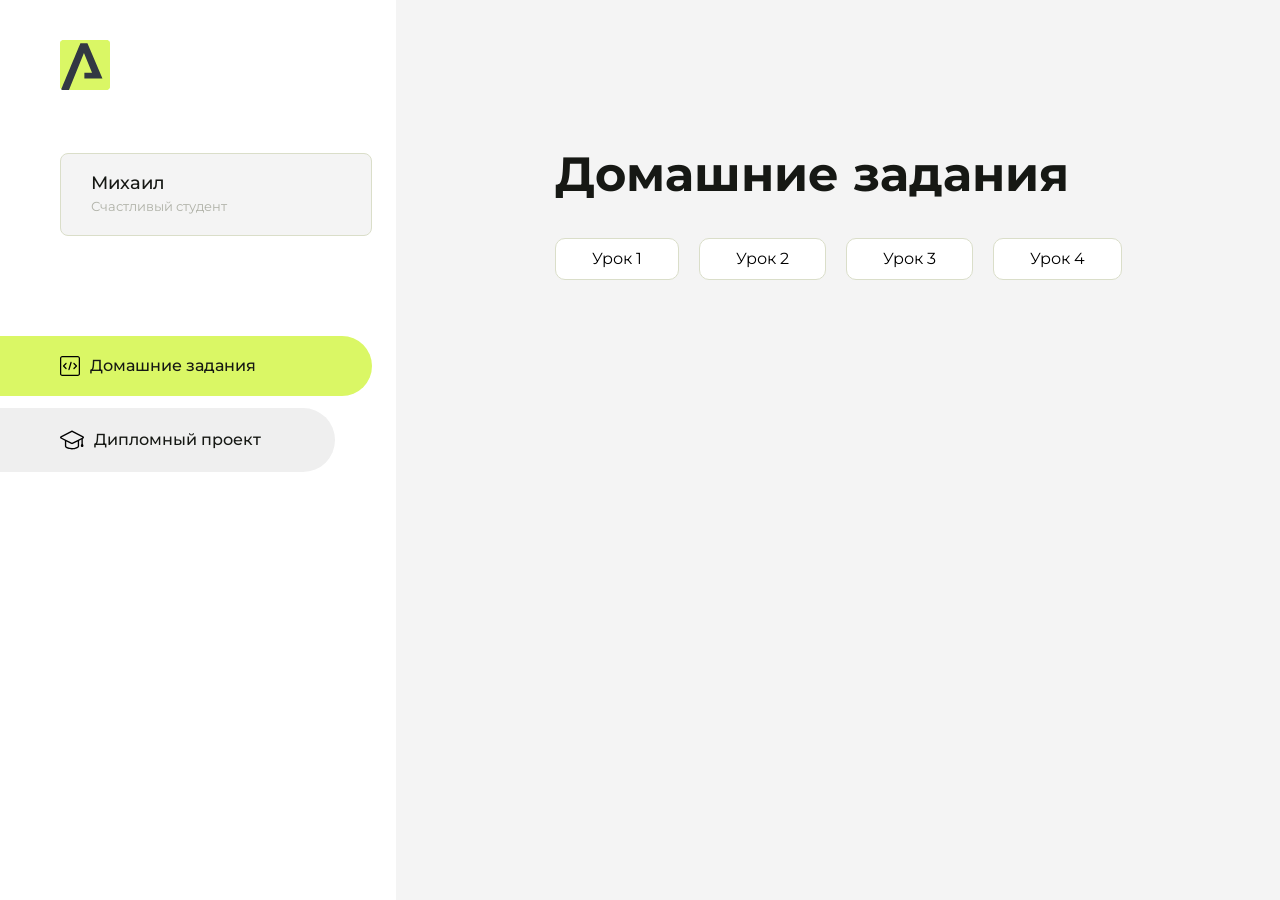
<file: index.html>
<!doctype html>
<html lang="en">
  <head>
    <meta charset="UTF-8" />
    <meta name="viewport" content="width=device-width, initial-scale=1.0" />
    <title>Домашняя работа</title>
    <link rel="shortcut icon" href="src/logo.ico" type="image/x-icon" />
    <link rel="preconnect" href="https://fonts.googleapis.com" />
    <link rel="preconnect" href="https://fonts.gstatic.com" crossorigin />
    <link
      href="https://fonts.googleapis.com/css2?family=Montserrat:wght@400;500;700&family=Rubik:wght@500&display=swap"
      rel="stylesheet"
    />
    <link rel="stylesheet" href="src/style.css" />
  </head>
  <body id="body">
    <div class="overlay" id="overlay"></div>
    <div class="layout">
      <div class="burger" id="burger">
        <svg viewBox="0 0 24 24" fill="none" xmlns="http://www.w3.org/2000/svg">
          <g id="SVGRepo_bgCarrier" stroke-width="0"></g>
          <g
            id="SVGRepo_tracerCarrier"
            stroke-linecap="round"
            stroke-linejoin="round"
          ></g>
          <g id="SVGRepo_iconCarrier">
            <path
              d="M4 18L20 18"
              stroke="#DAF765"
              stroke-width="2"
              stroke-linecap="round"
            ></path>
            <path
              d="M4 12L20 12"
              stroke="#DAF765"
              stroke-width="2"
              stroke-linecap="round"
            ></path>
            <path
              d="M4 6L20 6"
              stroke="#DAF765"
              stroke-width="2"
              stroke-linecap="round"
            ></path>
          </g>
        </svg>
      </div>
      <aside class="sidebar" id="sidebar">
        <div class="sidebar__inner">
          <div class="logo">
            <svg
              width="50"
              height="50"
              viewBox="0 0 50 50"
              fill="none"
              xmlns="http://www.w3.org/2000/svg"
            >
              <g clip-path="url(#clip0_513_74730)">
                <path
                  d="M46.17 -0.257004H3.83C1.57281 -0.257004 -0.257 1.57281 -0.257 3.83V46.17C-0.257 48.4272 1.57281 50.257 3.83 50.257H46.17C48.4272 50.257 50.257 48.4272 50.257 46.17V3.83C50.257 1.57281 48.4272 -0.257004 46.17 -0.257004Z"
                  fill="#DAF765"
                />
                <path
                  d="M24.375 38.4H42.461L27.441 3.1585H20.4355C20.4355 3.1585 6.7895 35.881 1.1945 49.294C2.015 50.0275 3.0945 50.257 3.6945 50.257H8.8445L23.954 13.07L32.0465 32.8285H24.375V38.4Z"
                  fill="#323843"
                />
              </g>
              <defs>
                <clipPath id="clip0_513_74730">
                  <rect width="50" height="50" fill="white" />
                </clipPath>
              </defs>
            </svg>
          </div>
          <div class="sidebar__user">
            <div class="sidebar__name">Михаил</div>
            <div class="sidebar__text">Счастливый студент</div>
          </div>
          <div class="sidebar__tabs">
            <div class="sidebar__item">
              <button class="sidebar__button active" id="tasks">
                <svg
                  xmlns="http://www.w3.org/2000/svg"
                  width="20"
                  height="20"
                  viewBox="0 0 20 20"
                  fill="none"
                >
                  <g clip-path="url(#clip0_704_74543)">
                    <path
                      d="M17.7083 20H2.29167C1.0275 20 0 18.9725 0 17.7083V2.29167C0 1.0275 1.0275 0 2.29167 0H17.7083C18.9725 0 20 1.0275 20 2.29167V17.7083C20 18.9725 18.9725 20 17.7083 20ZM2.29167 1.25C1.7175 1.25 1.25 1.7175 1.25 2.29167V17.7083C1.25 18.2825 1.7175 18.75 2.29167 18.75H17.7083C18.2825 18.75 18.75 18.2825 18.75 17.7083V2.29167C18.75 1.7175 18.2825 1.25 17.7083 1.25H2.29167Z"
                      fill="black"
                    />
                    <path
                      d="M6.04167 13.125C5.88167 13.125 5.72167 13.0642 5.6 12.9417L3.1 10.4417C2.85583 10.1975 2.85583 9.80167 3.1 9.5575L5.6 7.0575C5.84417 6.81333 6.24 6.81333 6.48417 7.0575C6.72833 7.30167 6.72833 7.6975 6.48417 7.94167L4.42583 10L6.48417 12.0583C6.72833 12.3025 6.72833 12.6983 6.48417 12.9425C6.36167 13.0642 6.20167 13.125 6.04167 13.125Z"
                      fill="black"
                    />
                    <path
                      d="M8.95833 14.1667C8.9 14.1667 8.84 14.1583 8.78167 14.1417C8.45083 14.0442 8.26083 13.6967 8.35833 13.3658L10.4417 6.28251C10.5392 5.95084 10.8892 5.76417 11.2175 5.85917C11.5483 5.95667 11.7383 6.30417 11.6408 6.63501L9.5575 13.7183C9.47833 13.9908 9.22833 14.1667 8.95833 14.1667Z"
                      fill="black"
                    />
                    <path
                      d="M13.9583 13.125C13.7983 13.125 13.6383 13.0642 13.5167 12.9417C13.2725 12.6975 13.2725 12.3017 13.5167 12.0575L15.575 9.99916L13.5167 7.94083C13.2725 7.69666 13.2725 7.30083 13.5167 7.05666C13.7608 6.81249 14.1567 6.81249 14.4008 7.05666L16.9008 9.55666C17.145 9.80083 17.145 10.1967 16.9008 10.4408L14.4008 12.9408C14.2783 13.0642 14.1183 13.125 13.9583 13.125Z"
                      fill="black"
                    />
                  </g>
                  <defs>
                    <clipPath id="clip0_704_74543">
                      <rect width="20" height="20" fill="white" />
                    </clipPath>
                  </defs>
                </svg>
                <span>Домашние задания</span>
              </button>
            </div>
            <div class="sidebar__item">
              <button class="sidebar__button" id="diplom">
                <svg
                  xmlns="http://www.w3.org/2000/svg"
                  width="24"
                  height="24"
                  viewBox="0 0 24 24"
                  fill="none"
                >
                  <g clip-path="url(#clip0_704_74553)">
                    <path
                      d="M23.2628 10.5971C23.7176 10.365 24 9.90375 24 9.39337C24 8.883 23.7176 8.42175 23.2628 8.18962L12.6135 2.75362C12.2291 2.55824 11.7705 2.55787 11.3854 2.75399L0.736875 8.19C0.282375 8.42175 0 8.883 0 9.39337C0 9.90375 0.282375 10.365 0.736875 10.5971L4.89038 12.7177V18.2074C4.89038 19.8154 8.412 21.393 12 21.393C15.5884 21.393 19.1096 19.815 19.1096 18.2074V12.7174L21.4609 11.517V15.8017L20.901 17.2305C20.7409 17.6389 20.7934 18.0994 21.0405 18.4616C21.2876 18.8246 21.6979 19.041 22.1366 19.041C22.5754 19.041 22.9852 18.8246 23.2324 18.462C23.4795 18.099 23.532 17.6385 23.3719 17.2301L22.8124 15.8021V10.827L23.2628 10.5971ZM17.7623 18.1721C17.6198 18.6375 15.3491 20.0419 12 20.0419C8.65088 20.0419 6.38025 18.6375 6.2415 18.2074V12.3037L6.23887 12.3019C6.23812 12.057 6.1065 11.8207 5.87325 11.7019L1.3515 9.39337L12 3.95737L22.6489 9.39337L12 14.8294L5.87325 11.7019C5.54063 11.5331 4.6695 11.6674 4.5 12C4.33012 12.3322 4.55813 12.5479 4.89038 12.7177L11.3857 16.0331C11.5781 16.1314 11.7889 16.1805 12 16.1805C12.2107 16.1805 12.4222 16.1314 12.6146 16.0331L17.7593 13.407L17.7623 18.1721Z"
                      fill="black"
                    />
                  </g>
                  <defs>
                    <clipPath id="clip0_704_74553">
                      <rect width="24" height="24" fill="white" />
                    </clipPath>
                  </defs>
                </svg>
                <span>Дипломный проект</span>
              </button>
            </div>
          </div>
        </div>
      </aside>
      <div class="content">
        <div class="container">
          <div class="content__block" id="tasksBlock">
            <div class="content__title">Домашние задания</div>
            <ul class="content__list">
              <li class="content__list-item">
                <a href="Hello world/index.html">Урок 1</a>
              </li>

              <li class="content__list-item">
                <a
                  href="./14. Домашнее задание (разметка статьи)/html/index.html"
                  >Урок 2</a
                >
              </li>
              <li class="content__list-item">
                <a href="./table/index.html">Урок 3</a>
              </li>
              <li class="content__list-item">
                <a href="./homework 4/index.html">Урок 4</a>
              </li>
            </ul>
          </div>
          <div class="content__block hidden" id="diplomBlock">
            <div class="content__title">Дипломный проект</div>
            <div class="content__list-diplom">
              <a href="ПАПКА-С-НОМЕРОМ-УРОКА">Ссылка на ДЗ</a>
            </div>
            <div class="content__decor">
              <div class="content__decor-text">
                Давай проверим, чему ты научился!
              </div>
              <div class="content__decor-img">
                <img src="src/decor.png" alt="decor" />
              </div>
            </div>
          </div>
        </div>
      </div>
    </div>
    <script src="src/index.js"></script>
  </body>
</html>
</file>
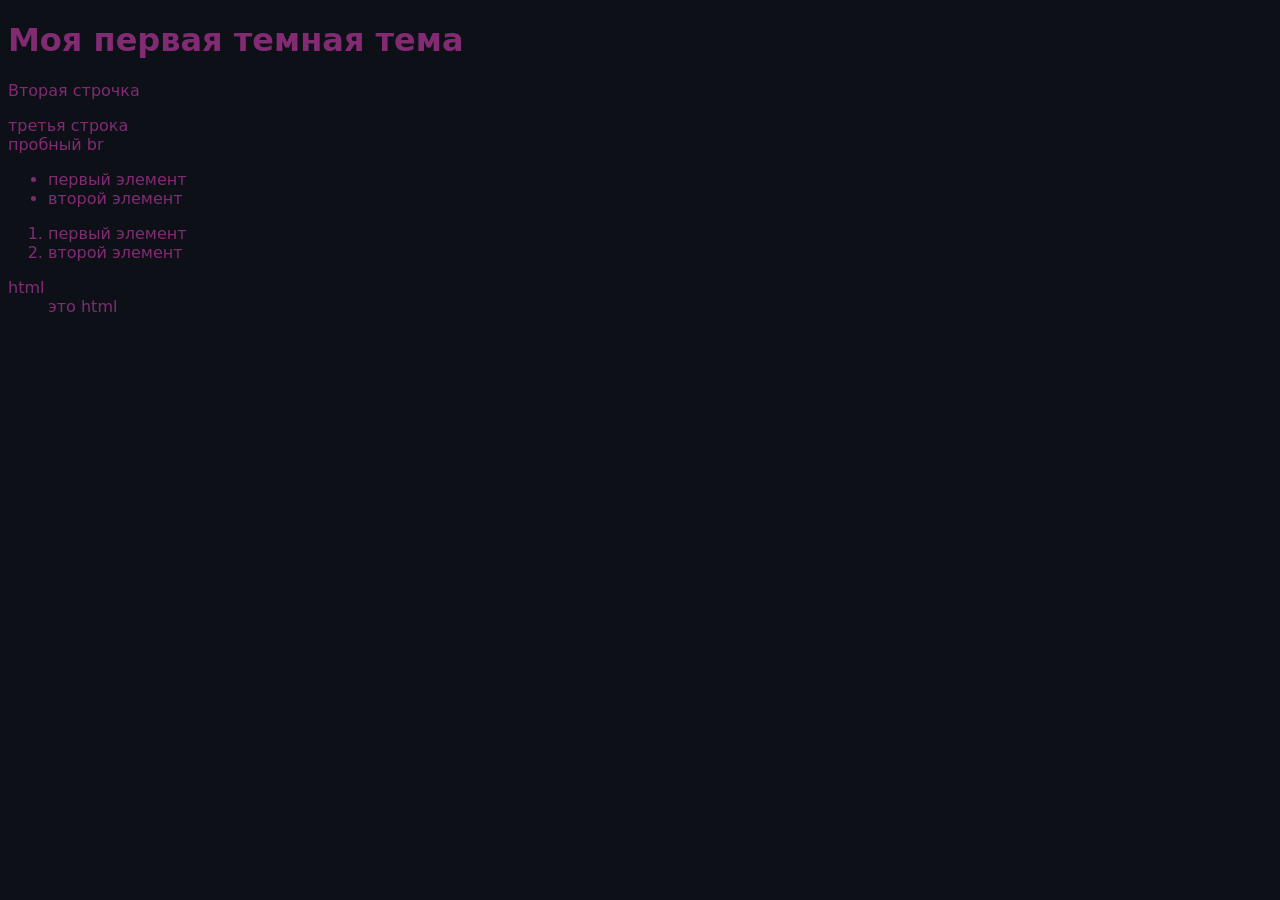
<file: first-project/index.html>
<!doctype html>
<html lang="ru">
  <head>
    <meta charset="UTF-8" />
    <meta name="viewport" content="width=device-width, initial-scale=1.0" />
    <title>First project</title>
  </head>
  <body>
    <link rel="stylesheet" href="style.css" />
    <h1>Моя первая темная тема</h1>
    <p>Вторая строчка</p>
    <p>
      третья строка <br />
      пробный br
    </p>
    <ul>
      <li>первый элемент</li>
      <li>второй элемент</li>
    </ul>
    <ol>
      <li>первый элемент</li>
      <li>второй элемент</li>
    </ol>
    <dl>
      <dt>html</dt>
      <dd>это html</dd>
    </dl>
  </body>
</html>
</file>
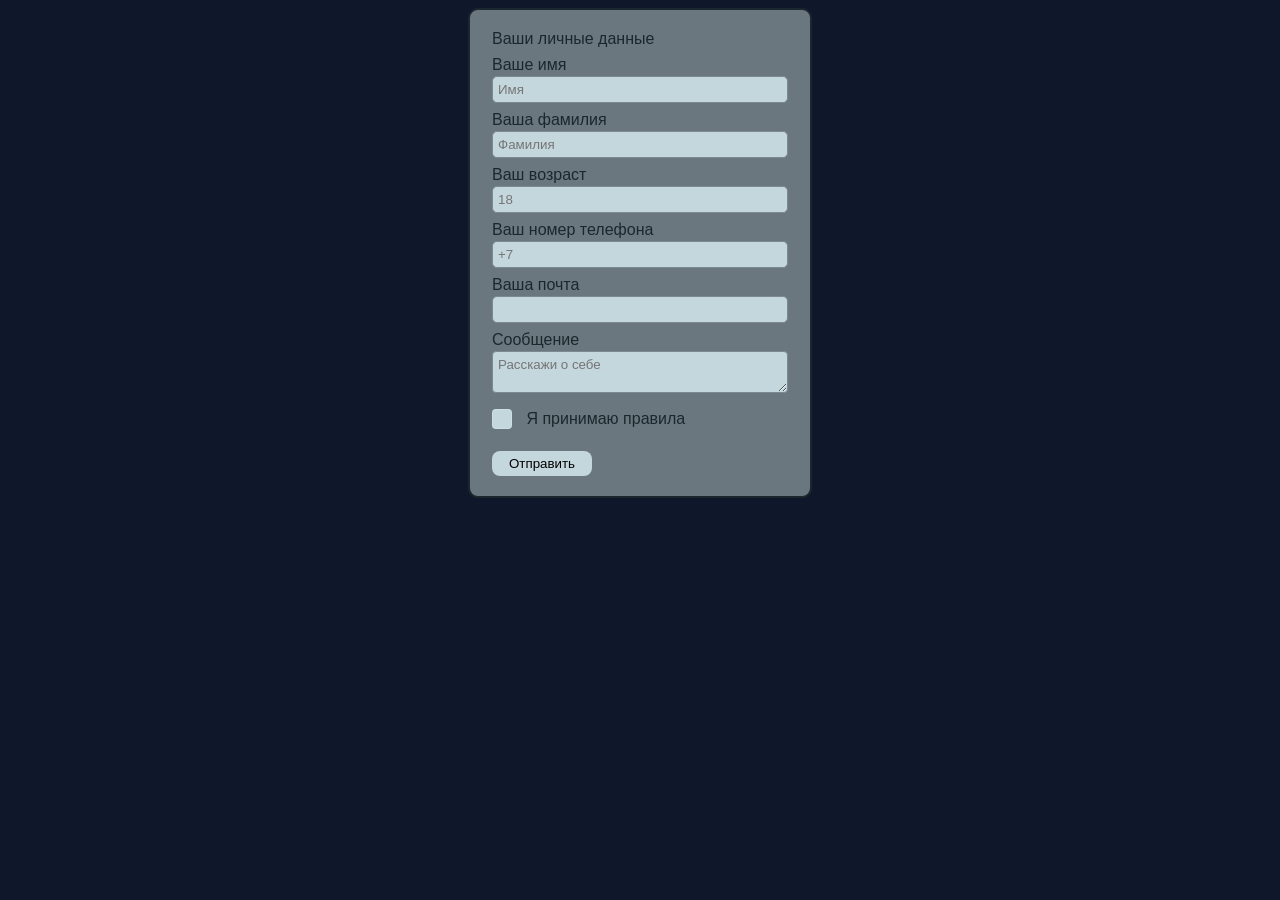
<file: homework 4/index.html>
<!doctype html>
<html lang="ru">
  <head>
    <meta charset="UTF-8" />
    <meta name="viewport" content="width=device-width, initial-scale=1.0" />
    <title>Практика по формам</title>
    <link rel="stylesheet" href="style.css" />
  </head>
  <body>
    <form>
      <fieldset class="fieldset">
        <legend>Ваши личные данные</legend>
        <label for="firstname">Ваше имя</label>
        <input
          type="text"
          id="firstname"
          name="firstname"
          placeholder="Имя"
          required
        />
        <label for="lastname">Ваша фамилия</label>
        <input
          type="text"
          id="lastname"
          name="lastname"
          placeholder="Фамилия"
          required
        />
        <label for="age">Ваш возраст</label>
        <input
          type="number"
          id="age"
          name="age"
          inputmode="numeric"
          min="18"
          max="65"
          placeholder="18"
          required
        />
        <label for="phone">Ваш номер телефона</label>
        <input type="tel" id="phone" name="phone" placeholder="+7" required />
        <label for="user_email">Ваша почта</label>
        <input
          type="email"
          id="user_email"
          name="email"
          inputmode="email"
          required
        />
      </fieldset>
      <fieldset class="fieldset-2">
        <label class="about" for="about">Сообщение</label>
        <textarea
          class="about-1"
          id="about"
          name="about"
          placeholder="Расскажи о себе"
          required
        ></textarea>
        <label>
          <input class="checkbox" type="checkbox" id="term" required />
          Я принимаю правила
        </label>
        <button class="button">Отправить</button>
      </fieldset>
    </form>
  </body>
</html>
</file>
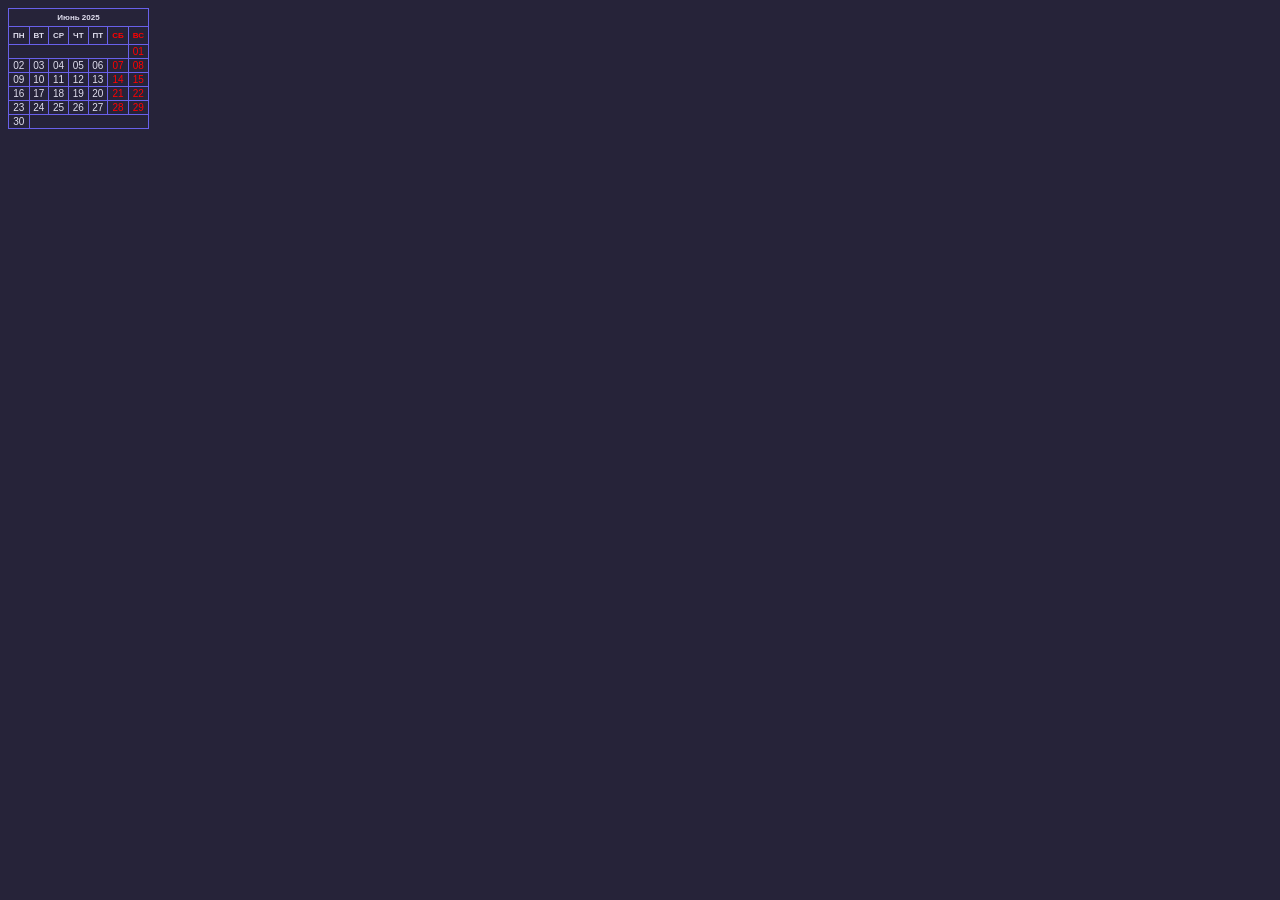
<file: table/index.html>
<!doctype html>
<html lang="ru">
  <head>
    <meta charset="UTF-8" />
    <meta name="viewport" content="width=device-width, initial-scale=1.0" />
    <title>Таблицы</title>
    <link rel="stylesheet" href="style.css" />
  </head>
  <body>
    <table>
      <thead>
        <tr>
          <th class="headline" colspan="7">Июнь 2025</th>
        </tr>
      </thead>
      <tbody>
        <tr>
          <th>ПН</th>
          <th>ВТ</th>
          <th>СР</th>
          <th>ЧТ</th>
          <th>ПТ</th>
          <th class="red">СБ</th>
          <th class="red">ВС</th>
        </tr>
        <tr></tr>
          <td colspan="6"></td>
          <td class="red">01</td>
        </tr>
        <tr>
          <td>02</td>
          <td>03</td>
          <td>04</td>
          <td>05</td>
          <td>06</td>
          <td class="red">07</td>
          <td class="red">08</td>
        </tr>
        <tr>
          <td>09</td>
          <td>10</td>
          <td>11</td>
          <td>12</td>
          <td>13</td>
          <td class="red">14</td>
          <td class="red">15</td>
        </tr>
        <tr>
          <td>16</td>
          <td>17</td>
          <td>18</td>
          <td>19</td>
          <td>20</td>
          <td class="red">21</td>
          <td class="red">22</td>
        </tr>
        <tr>
          <td>23</td>
          <td>24</td>
          <td>25</td>
          <td>26</td>
          <td>27</td>
          <td class="red">28</td>
          <td class="red">29</td>
        </tr>
        <tr>
          <td>30</td>
          <td colspan="6"></td>
        </tr>
      </tbody>
    </table>
  </body>
</html>
</file>
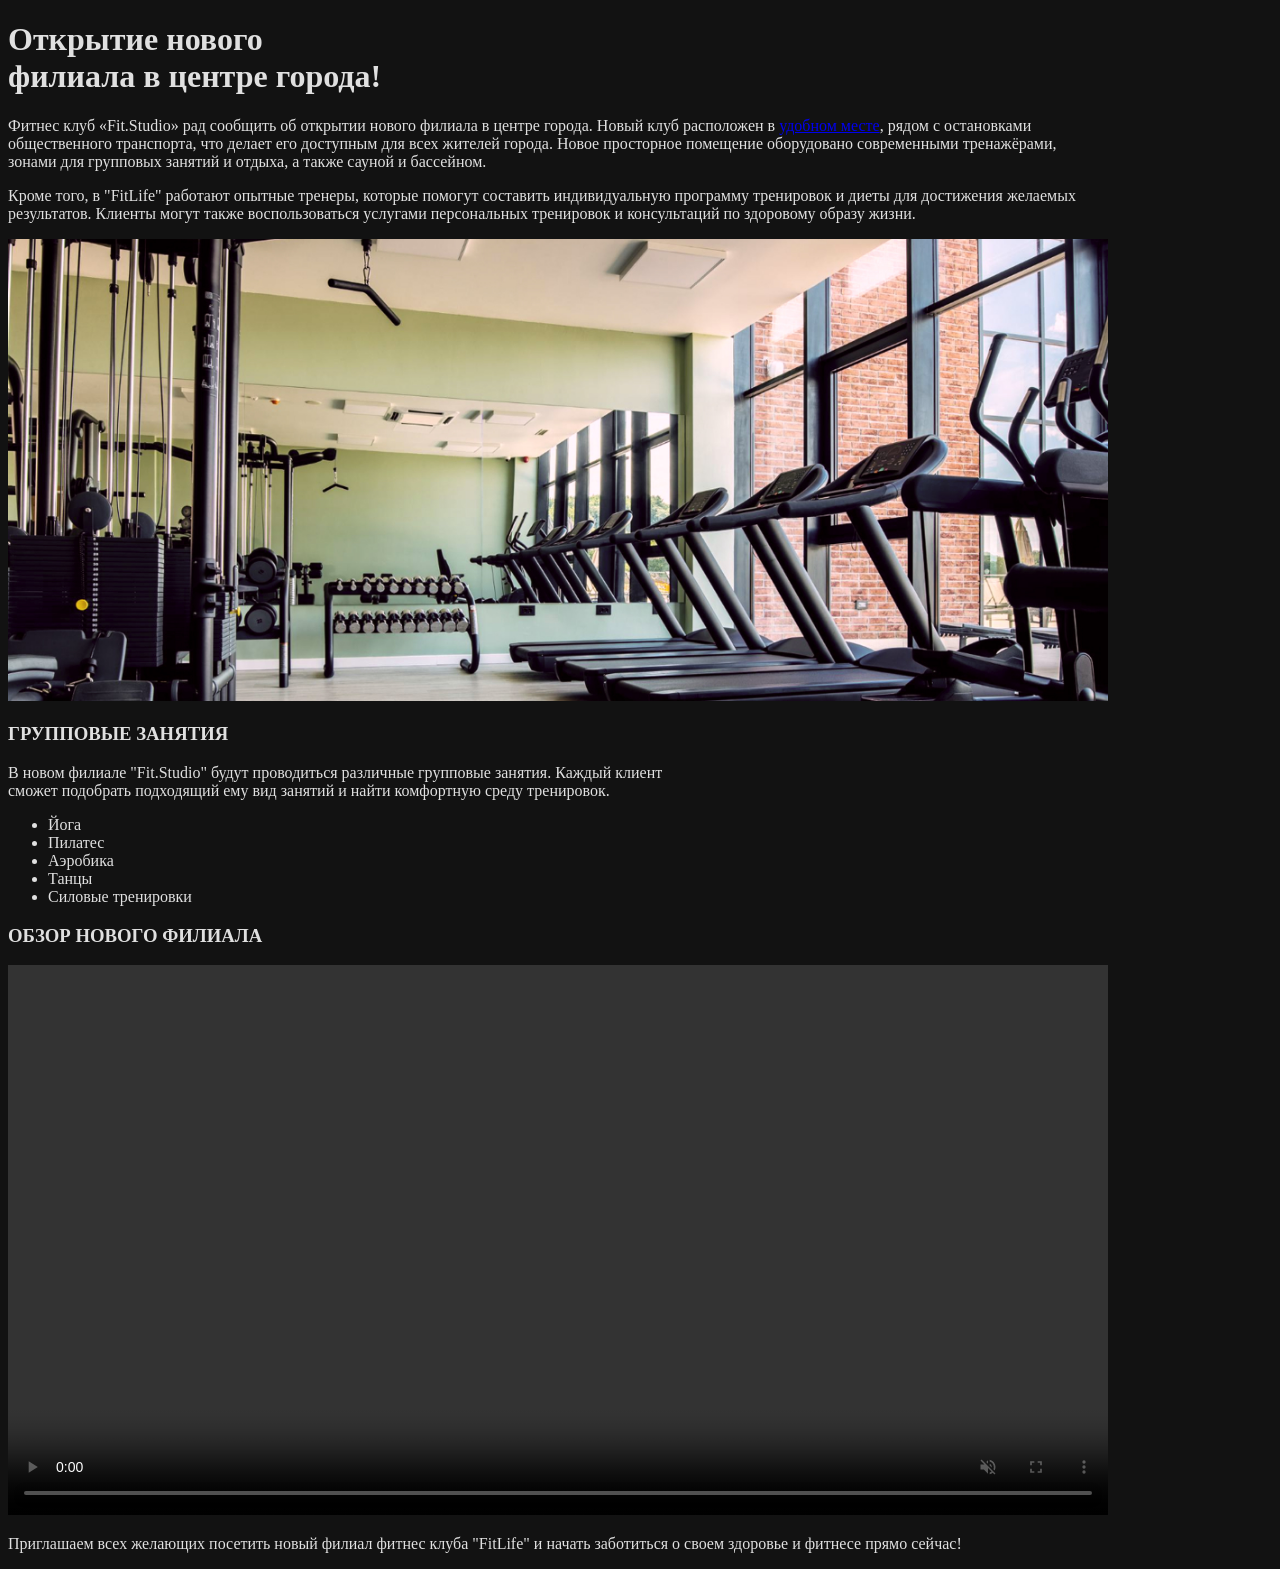
<file: 14. Домашнее задание (разметка статьи)/html/index.html>
<!doctype html>
<html lang="ru">
  <head>
    <meta charset="UTF-8" />
    <meta name="viewport" content="width=device-width, initial-scale=1.0" />
    <title>Статья</title>
    <link rel="stylesheet" href="../style/style.css" />
  </head>
  <body>
    <!--задал себе тёмный фон через css чтобы удобно было в браузере работать-->
    <h1>
      Открытие нового <br />
      филиала в центре города!
    </h1>
    <p>
      Фитнес клуб <span lang="en">«Fit.Studio»</span> рад сообщить об открытии
      нового филиала в центре города. Новый клуб расположен в
      <a
        href="https://www.google.com/maps/place/Fitness+House/@54.1753142,37.6256829,17z/data=!3m1!4b1!4m16!1m9!4m8!1m0!1m6!1m2!1s0x41343f73d941081f:0xcff1a2804c70f677!2zRml0bmVzcyBIb3VzZSwg0YPQuy4g0J7QsdC-0YDQvtC90L3QsNGPLCAxMDLQkSwg0KLRg9C70LAsINCi0YPQu9GM0YHQutCw0Y8g0L7QsdC7LiwgMzAwMDQ1!2m2!1d37.6311789!2d54.1753404!3m5!1s0x41343f73d941081f:0xcff1a2804c70f677!8m2!3d54.1753112!4d37.6305538!16s%2Fg%2F11t7n0134c?entry=ttu&g_ep=EgoyMDI2MDgzMC4wIKXMDSoASAFQAw%3D%3D"
        target="_blank"
        >удобном месте</a
      >, рядом с остановками<br />
      общественного транспорта, что делает его доступным для всех жителей
      города. Новое просторное помещение оборудовано современными
      тренажёрами,<br />
      зонами для групповых занятий и отдыха, а также сауной и бассейном.
    </p>
    <p>
      Кроме того, в <span lang="en">"FitLife"</span> работают опытные тренеры,
      которые помогут составить индивидуальную программу тренировок и диеты для
      достижения желаемых <br />
      результатов. Клиенты могут также воспользоваться услугами персональных
      тренировок и консультаций по здоровому образу жизни.
    </p>
    <img
      src="../img/gym-image.jpg"
      alt="Тренажеры и беговые дорожки в спортивном зале с видом на улицу"
      width="1100"
    />
    <h3>ГРУППОВЫЕ ЗАНЯТИЯ</h3>
    <p>
      В новом филиале <span lang="en">"Fit.Studio"</span> будут проводиться
      различные групповые занятия. Каждый клиент <br />
      сможет подобрать подходящий ему вид занятий и найти комфортную среду
      тренировок.
    </p>
    <ul>
      <li>Йога</li>
      <li>Пилатес</li>
      <li>Аэробика</li>
      <li>Танцы</li>
      <li>Силовые тренировки</li>
    </ul>
    <h3>ОБЗОР НОВОГО ФИЛИАЛА</h3>
    <video
      src="../video/gym-video.mp4"
      width="1100"
      controls
      loop
      type="video/mp4"
      autoplay
      muted
    ></video>
    <p>
      Приглашаем всех желающих посетить новый филиал фитнес клуба
      <span lang="en">"FitLife"</span> и начать заботиться о своем здоровье и
      фитнесе прямо сейчас!
    </p>
  </body>
</html>
</file>
<file: src/style.css>
*{padding: 0;margin: 0;border: 0;}
*,*:before,*:after{-webkit-box-sizing: border-box;box-sizing: border-box;}
:focus,:active{outline: none;}
a:focus,a:active{outline: none;}
nav,footer,header,aside{display: block;}
html,body{
    height:100%;width:100%;
    font-size:100%;line-height:1;-ms-text-size-adjust:100%;-moz-text-size-adjust:100%;-webkit-text-size-adjust:100%;}
input,button,textarea{font-family:inherit;}
input::-ms-clear{display: none;}
button{cursor: pointer;}
button::-moz-focus-inner{padding:0;border:0;}
a,a:visited{text-decoration: none;}
a:hover{text-decoration: none;}
ul li{list-style: none;}
img{vertical-align: top;}
h1,h2,h3,h4,h5,h6{font-size:inherit;font-weight: inherit;}
a{color:inherit;}



body {
    font-family: "Montserrat",SansSerif;
    color: black;
}

body.overflow {
    overflow: hidden;
}



.layout {
    display: -webkit-box;
    display: -ms-flexbox;
    display: flex;
    min-height: 100vh;
}

.sidebar {
    padding: 40px 24px 40px 0;
    -ms-flex-negative: 0;
    flex-shrink: 0;
    background-color: white;
}



.content {
    -webkit-box-flex: 1;
    -ms-flex-positive: 1;
    flex-grow: 1;
    background-color: #F4F4F4;
}

.container {
    display: -webkit-box;
    display: -ms-flexbox;
    display: flex;
    -webkit-box-orient: vertical;
    -webkit-box-direction: normal;
    -ms-flex-direction: column;
    flex-direction: column;
    -webkit-box-pack: center;
    -ms-flex-pack: center;
    justify-content: center;
    -webkit-box-align: center;
    -ms-flex-align: center;
    align-items: center;
    padding: 150px 60px 80px 60px;
}


.logo {
    margin-left: 60px;
    margin-bottom: 60px;
}

.sidebar__user {
    background-color: #F4F4F4;
    padding: 20px 30px;
    margin-left: 60px;
    margin-bottom: 100px;
    border-radius: 8px;
    border: 1px solid #DADEC9;
}

.sidebar__name {
    color:#161814;
    font-size: 18px;
    font-weight: 500;
    margin-bottom: 6px;
}

.sidebar__text {
    color: #AFB1A7;
    font-size: 13px;
    font-weight: 400;
    line-height: 130%; /* 16.9px */
}

.sidebar__item {
    width: 372px;
}

.sidebar__button {
    display: -webkit-box;
    display: -ms-flexbox;
    display: flex;
    -webkit-box-align: center;
    -ms-flex-align: center;
    align-items: center;
    gap: 10px;
    padding: 20px 60px;
    margin-bottom: 12px;
    border-radius: 0px 100px 100px 0px;
    -webkit-transition: all .5s;
    -o-transition: all .5s;
    transition: all .5s;
    cursor: pointer;
    width: 90%;
    color:#161814;
    font-size: 16px;
    font-weight: 500;
}

.sidebar__button.active , .sidebar__button:hover {
    width: 100%;
    background-color: #DAF765;
}


.content__title {
    color: #161814;
    font-size: 48px;
    font-weight: 700;
    margin-bottom: 40px;
}

.content__list {
    display: -webkit-box;
    display: -ms-flexbox;
    display: flex;
    -webkit-box-align: center;
    -ms-flex-align: center;
    align-items: center;
    -ms-flex-wrap: wrap;
    flex-wrap: wrap;
    gap: 20px;
}



.content__list-item  {
    cursor: pointer;
    padding: 12px 18px;
    background-color: #fff;
    border-radius: 10px;
    border: 1px solid #DADEC9;
    -webkit-transition: all .3s;
    -o-transition: all .3s;
    transition: all .3s;
}

.content__list-item:hover,.content__list-diplom:hover {
    background-color: #AFB1A7;
}

li a {
    padding: 12px 18px;

}


.content__list-diplom {
    -webkit-transition: all .3s;
    -o-transition: all .3s;
    transition: all .3s;
    display: inline-block;
    padding: 12px 18px;
    background-color: #fff;
    border-radius: 10px;
    border: 1px solid #DADEC9;
}

.content__decor {
    display: -webkit-box;
    display: -ms-flexbox;
    display: flex;
    -webkit-box-align: center;
    -ms-flex-align: center;
    align-items: center;
}

.content__decor-text {
    color:#BEDD44;
    font-size: 36px;
    font-weight: 700;
    line-height: 110%; /* 39.6px */
}

.content__block {
    max-width: 1200px;
}

.content__block.hidden {
    display: none;
}

.content__decor-img img{
    width: 100%;
}

.burger {
    display: none;
    padding: 5px;
    position: fixed;
    top: 3%;
    right: 7%;
    width: 40px;
    height: 40px;
    background-color: #161814;
    border-radius: 50%;
    z-index: 10;
    border: 1px solid #DAF765;
}

@media (max-width: 768px) {
    .burger {
        display: block;
    }

    .sidebar {
        -webkit-transition: all .3s;
        -o-transition: all .3s;
        transition: all .3s;
        -webkit-transform: translateX(-100%);
        -ms-transform: translateX(-100%);
        transform: translateX(-100%);
        position: fixed;
        top: 0;
        left: 0;
        bottom: 0;
        z-index: 5;
    }

    .sidebar.show {
        -webkit-transform: translateX(0%);
        -ms-transform: translateX(0%);
        transform: translateX(0%);
    }

    .overlay {
        opacity: 0;
        pointer-events: none;
        -webkit-transition: all .3s;
        -o-transition: all .3s;
        transition: all .3s;
        position: absolute;
        top: 0;
        right: 0;
        left: 0;
        bottom: 0;
        z-index: 3;
        background-color: #000000e0;
    }

    .overlay.show {
        opacity: 1;
        pointer-events: all;
    }

    .container {
        padding: 40px 20px;
        min-height: 100%;
    }

    .content__decor {
        margin-top: 20px;
        -webkit-box-orient: vertical;
        -webkit-box-direction: normal;
        -ms-flex-direction: column;
        flex-direction: column;
    }
}

@media (max-width: 400px) {
    .sidebar__user {
        margin-left: 0;
    }
}
</file>
<file: first-project/style.css>
body 
{background-color: #0d1117;
color: #822b73;
font-family: system-ui, -apple-system, BlinkMacSystemFont, 'Segoe UI', Roboto, Oxygen, Ubuntu, Cantarell, 'Open Sans', 'Helvetica Neue', sans-serif;}
</file>
<file: homework 4/style.css>
body {
  font-family: Arial, Helvetica, sans-serif;
  background-color: #0f172a;
  color: #1c272d;
}
form {
  border: 2px solid;
  width: 340px;
  border-radius: 10px;
  margin: auto;
  background-color: #7c8a8fd6;
  color: #1c272d;
}
.fieldset {
  padding: 20px 20px 0px 20px;
  display: flex;
  flex-direction: column;
  border: none;
}
legend {
  float: left;
  padding-left: 0px;
}
h2 {
  margin: auto;
  padding: 0 0 0 20px;
}
label {
  padding-bottom: 2px;
  padding-top: 8px;
}
.label-1 {
  display: block;
}
input {
  padding: 5px;
  border: 1px solid #7c8a8f;
  border-radius: 5px;
  background-color: #cfe2e9e4;
  color: #1c272d;
  outline: none;
}
.fieldset-2 {
  border: none;
  display: flex;
  flex-direction: column;
  padding: 0px 20px 20px 20px;
}
.about {
  padding: 8px 6px 2px 0;
}
.about-1 {
  padding: 5px;
  background-color: #cfe2e9e4;
  outline: none;
}
textarea {
  resize: vertical;
  max-height: 200px;
  min-height: 30px;
  border-radius: 4px;
  border: 1px solid #7c8a8f;
}
.term {
  padding-top: 10px;
  display: inline-flex;
  align-items: center;
}
.checkbox {
  appearance: none;
  width: 20px;
  height: 20px;
  border: 1px solid #cfe2e9e4;
  border-radius: 4px;
  cursor: pointer;
  margin: 8px 10px 10px 0;
  background-color: #cfe2e9e4;
  transition: all 0.3s ease;
  display: inline-flex;
  align-items: center;
  justify-content: center;
  vertical-align: middle;
}
.checkbox:hover {
  background-color: #8c98a4f7;
  border-color: #8c98a4f7;
}
.checkbox:checked::before {
  content: "✓";
  color: #1c272d;
  font-size: 14px;
  font-weight: bold;
}
.button {
  margin-top: 10px;
  padding: auto;
  height: 25px;
  width: 100px;
  border-radius: 8px;
  border: none;
  cursor: pointer;
  background-color: #cfe2e9e4;
  transition: background-color 0.3s ease;
}
.button:hover {
  background-color: #8c98a4f7;
}
::placeholder {
  font-family: Arial, Helvetica, sans-serif;
}
</file>
<file: table/style.css>
body {
  background-color: #262339;
  color: #dfdded;
}
table {
  border-collapse: collapse;
}
th {
  font-family: arial, sans-serif;
  font-size: 8px;
  border: 1px solid #6960ea;
  padding: 4px;
}
td {
  font-family: arial, sans-serif;
  font-size: 10px;
  border: 1px solid #6960ea;
  text-align: center;
}
.red {
  color: red;
}
</file>
<file: 14. Домашнее задание (разметка статьи)/style/style.css>
body {
  background-color: #121212;
  color: #e0e0e0;
}
</file>
